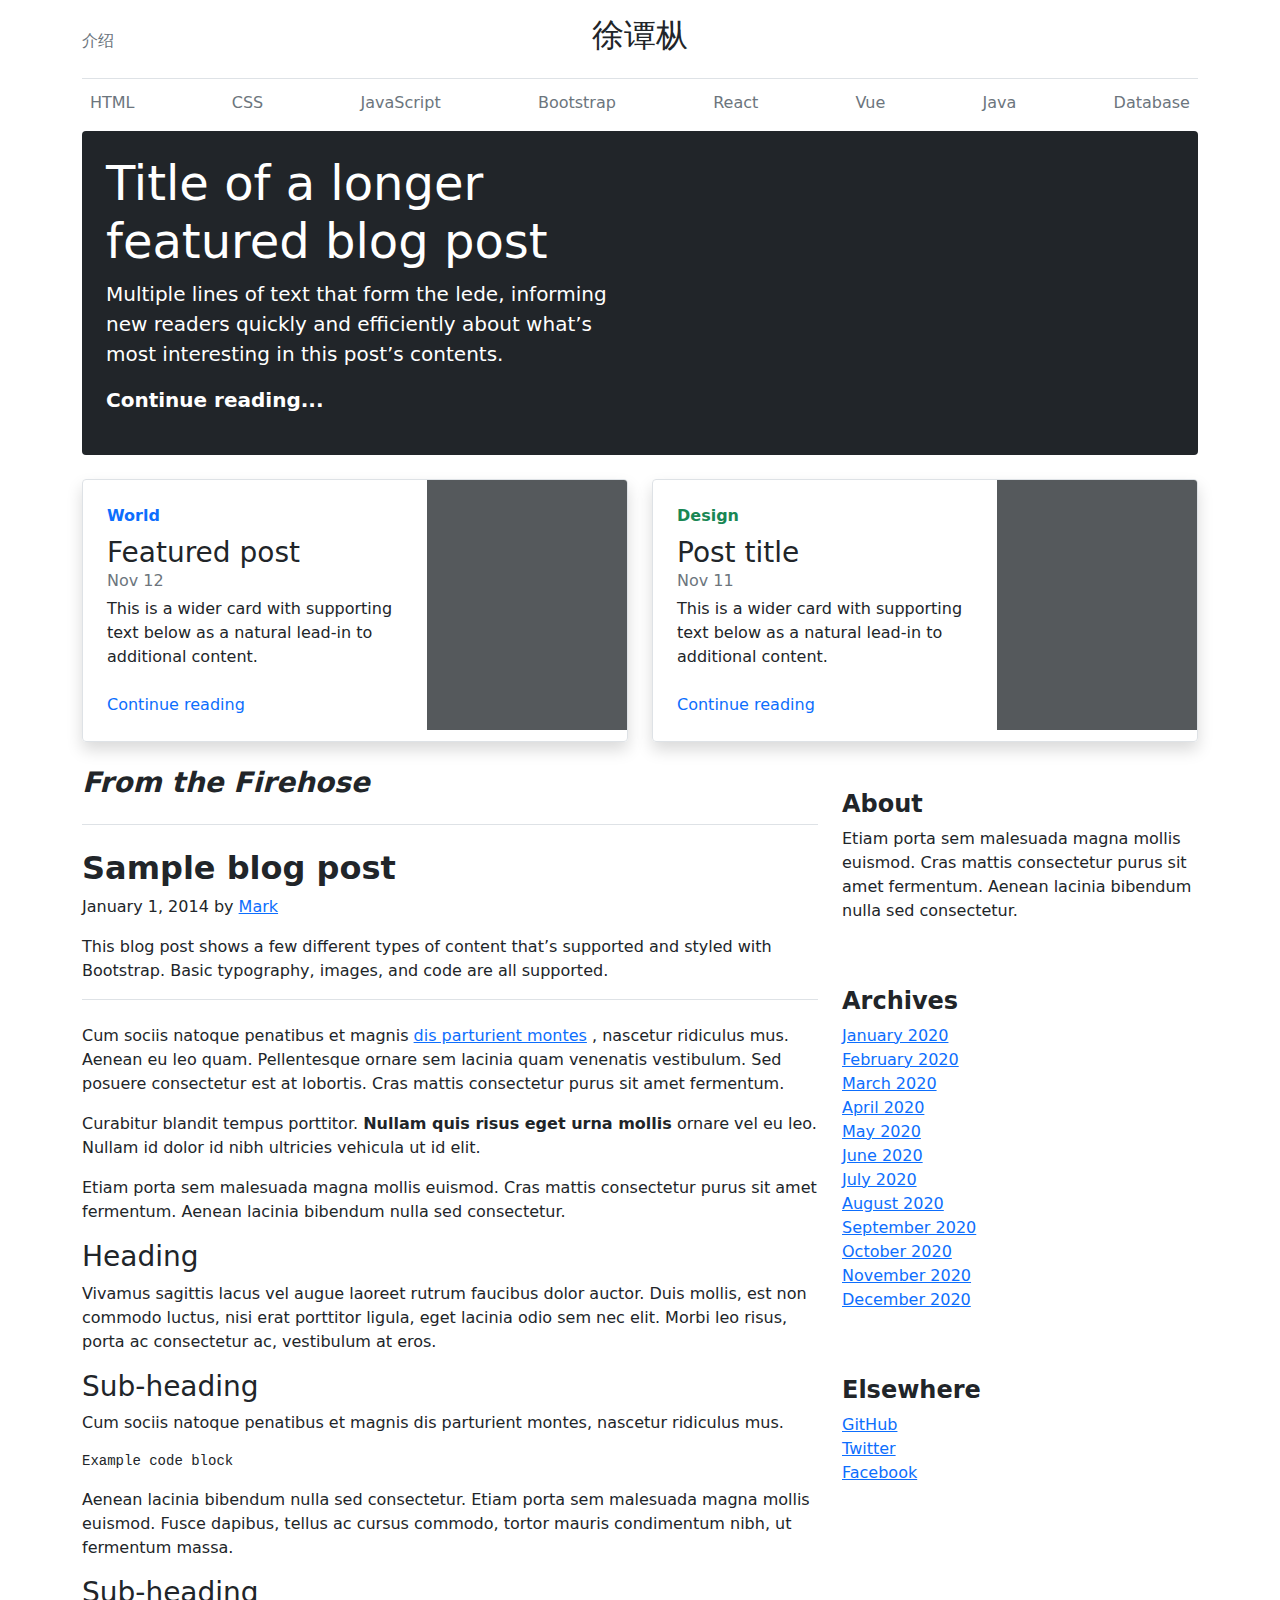
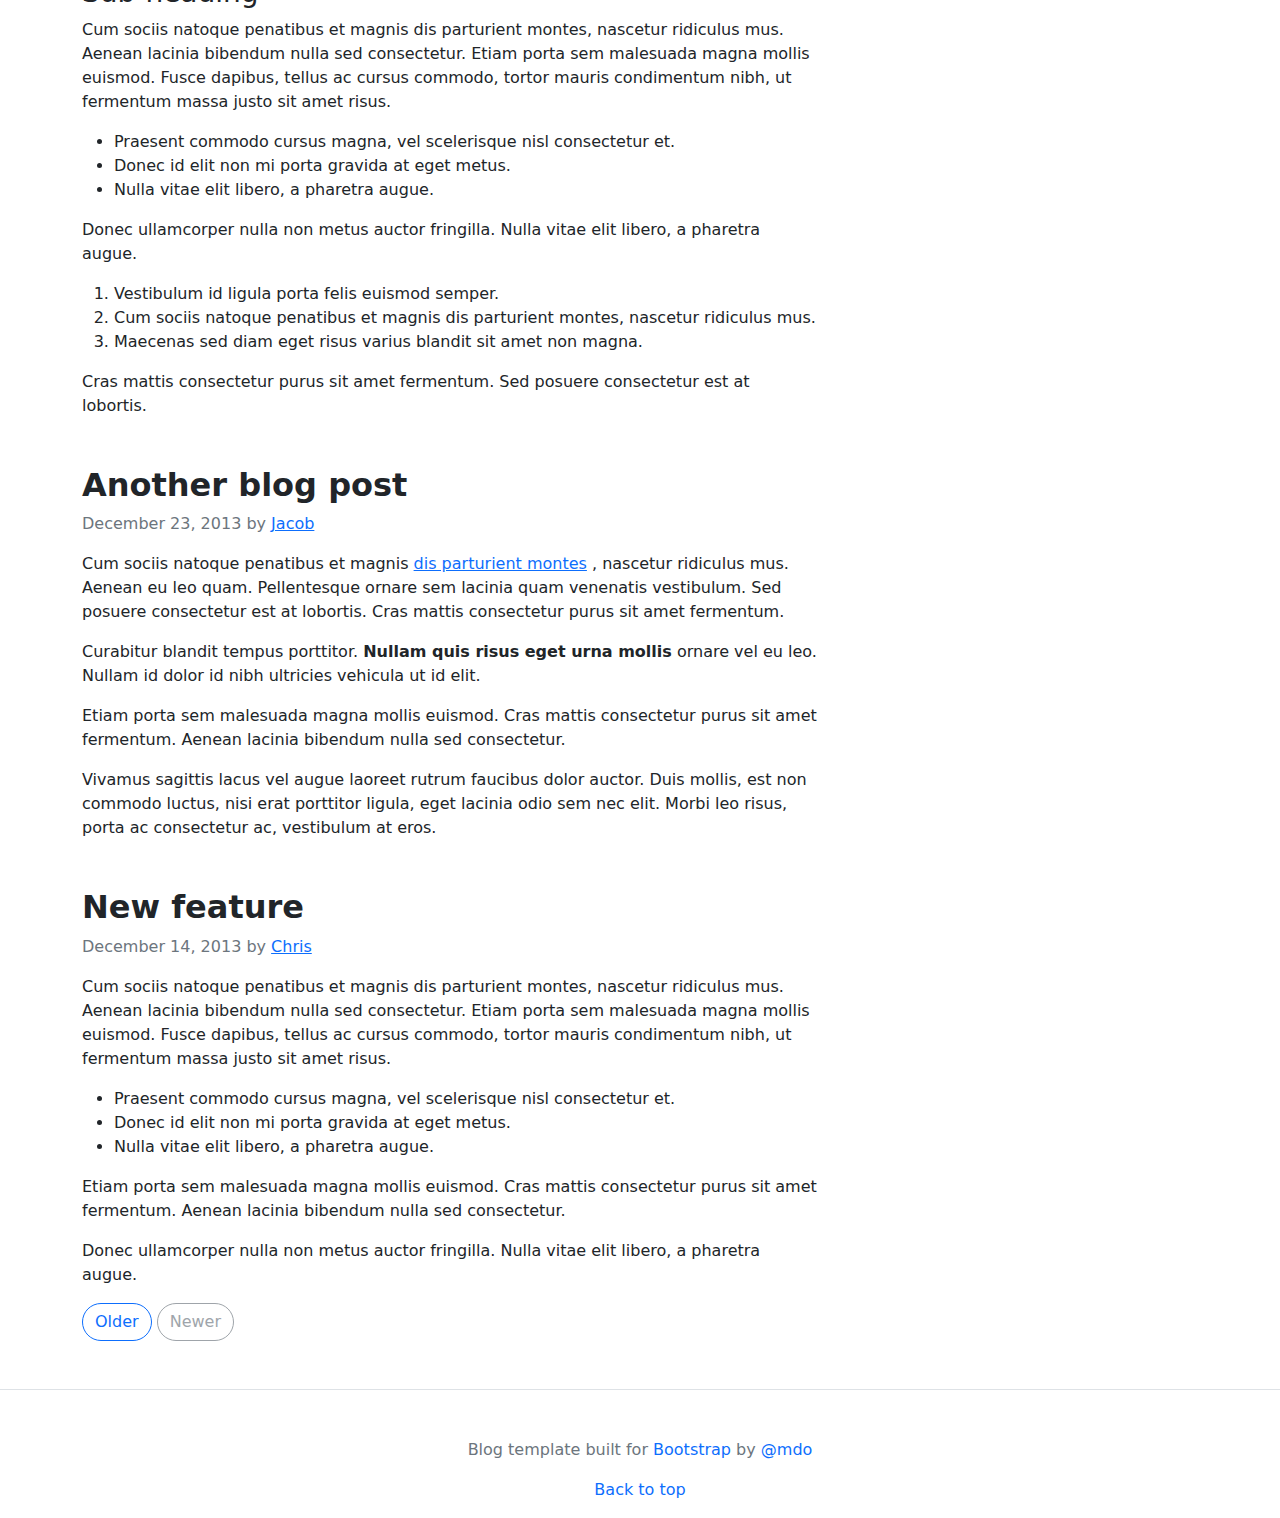
<file: CC-Blog/index.html>
<!DOCTYPE html>
<html lang="en">

<head>
    <meta charset="UTF-8">
    <meta name="viewport" content="width=device-width, initial-scale=1.0">
    <title>CC</title>
    <link rel="stylesheet" href="./CC-BlogCss/bootstrap.css">
    <!-- <link rel="stylesheet" href="./CC-BlogIconFont/iconfont.css"> -->
</head>
<style>
    .box200-250 {
        width: 200px;
        height: 250px;
        background: #55595c;
    }
</style>

<body>
    <div class="container">
        <header class="blog-header py-3">
            <div class="row flex-nowrap justify-content-between align-items-center">
                <div class="col-4 pt-1">
                    <a href="#" class="link-secondary text-decoration-none">介绍</a>
                </div>
                <div class="col-4 text-center">
                    <h2><a href="#" class="text-dark text-decoration-none">徐谭枞</a></h2>
                </div>
                <div class="col-4 d-flex justify-content-end align-items-center">
                    <!-- <a href="#" class="link-secondary mx-3 text-decoration-none"><i class="iconfont icon-seach"></i></a>
                    <a href="#" class="btn btn-sm btn-outline-secondary">Sign up</a> -->
                </div>
            </div>
        </header>
        <div class="border-bottom"></div>
        <nav class=" d-flex justify-content-between py-1 mb-1 overflow-auto">
            <a href="#" class="p-2 link-secondary text-decoration-none">HTML</a>
            <a href="#" class="p-2 link-secondary text-decoration-none">CSS</a>
            <a href="#" class="p-2 link-secondary text-decoration-none">JavaScript</a>
            <a href="#" class="p-2 link-secondary text-decoration-none">Bootstrap</a>
            <a href="#" class="p-2 link-secondary text-decoration-none">React</a>
            <a href="#" class="p-2 link-secondary text-decoration-none">Vue</a>
            <a href="#" class="p-2 link-secondary text-decoration-none">Java</a>
            <a href="#" class="p-2 link-secondary text-decoration-none">Database</a>
            <!-- <a href="#" class="p-2 link-secondary text-decoration-none">Science</a>
            <a href="#" class="p-2 link-secondary text-decoration-none">Health</a>
            <a href="#" class="p-2 link-secondary text-decoration-none">Style</a>
            <a href="#" class="p-2 link-secondary text-decoration-none">Travel</a> -->
        </nav>
        <div class="jumbotron bg-dark text-white p-4 rounded mb-4">
            <div class="col-md-6">
                <h1 class="display-5">Title of a longer featured blog post</h1>
                <p class="lead">Multiple lines of text that form the lede, informing new readers quickly and efficiently
                    about what’s most interesting
                    in this post’s contents.</p>
                <p class="lead">
                    <a href="#" class="text-white fw-bold text-decoration-none">Continue reading...</a>
                </p>
            </div>
        </div>

        <div class="row">
            <div class="col-md-6 mb-4">
                <div class="row border rounded g-0 overflow-hidden shadow">
                    <div class="col p-4">
                        <strong class="d-inline-block mb-2 text-primary">World</strong>
                        <h3 class="mb-0">Featured post</h3>
                        <div class="mb-1 text-muted">Nov 12</div>
                        <p class="card-text mb-4">This is a wider card with supporting text below as a natural
                            lead-in to additional content.
                        </p>
                        <a href="#" class="text-decoration-none">Continue reading</a>
                    </div>
                    <div class="col-auto d-none d-md-block">
                        <a href="#" class="text-decoration-none text-white">
                            <div class="box200-250"></div>
                        </a>
                    </div>
                </div>
            </div>
            <div class="col-md-6 mb-4">
                <div class="row border rounded g-0 overflow-hidden shadow">
                    <div class="col p-4">
                        <strong class="d-inline-block mb-2 text-success">Design</strong>
                        <h3 class="mb-0">Post title</h3>
                        <div class="mb-1 text-muted">Nov 11</div>
                        <p class="mb-4">This is a wider card with supporting text below as a natural lead-in to
                            additional content.</p>
                        <a href="#" class="text-decoration-none">Continue reading</a>
                    </div>
                    <div class="col-auto d-none d-md-block">
                        <a href="#" class="text-decoration-none text-white">
                            <div class="box200-250"></div>
                        </a>
                    </div>
                </div>
            </div>
        </div>
        <div class="row">
            <div class="col-md-8 mb-5">
                <h3 class="mb-4 fw-bold fst-italic">From the Firehose</h3>
                <div class="border-bottom mb-4"></div>
                <div class="mb-5">
                    <h2 class="fw-bolder">Sample blog post</h2>
                    <p class="text-gray">January 1, 2014 by <a href="#">Mark</a></p>
                    <p>This blog post shows a few different types of content that’s supported and styled with Bootstrap.
                        Basic typography,
                        images, and code are all supported.</p>
                    <div class="border-bottom mb-4"></div>
                    <p>Cum sociis natoque penatibus et magnis <a href="#">dis parturient montes</a> , nascetur ridiculus
                        mus. Aenean eu leo quam. Pellentesque
                        ornare sem lacinia quam venenatis vestibulum. Sed posuere consectetur est at lobortis. Cras
                        mattis consectetur purus sit
                        amet fermentum. </p>
                    <p>Curabitur blandit tempus porttitor. <strong>Nullam quis risus eget urna mollis</strong> ornare
                        vel eu leo.
                        Nullam id dolor id nibh
                        ultricies vehicula ut id elit.</p>
                    <p>Etiam porta sem malesuada magna mollis euismod. Cras mattis consectetur purus sit amet fermentum.
                        Aenean lacinia
                        bibendum nulla sed consectetur.</p>
                    <h3>Heading</h3>
                    <p>Vivamus sagittis lacus vel augue laoreet rutrum faucibus dolor auctor. Duis mollis, est non
                        commodo luctus, nisi erat
                        porttitor ligula, eget lacinia odio sem nec elit. Morbi leo risus, porta ac consectetur ac,
                        vestibulum at eros.</p>
                    <h3>Sub-heading</h3>
                    <p>Cum sociis natoque penatibus et magnis dis parturient montes, nascetur ridiculus mus.</p>
                    <pre><code>Example code block</code></pre>
                    <p>Aenean lacinia bibendum nulla sed consectetur. Etiam porta sem malesuada magna mollis euismod.
                        Fusce dapibus, tellus ac
                        cursus commodo, tortor mauris condimentum nibh, ut fermentum massa.</p>
                    <h3>Sub-heading</h3>
                    <p>Cum sociis natoque penatibus et magnis dis parturient montes, nascetur ridiculus mus. Aenean
                        lacinia bibendum nulla sed
                        consectetur. Etiam porta sem malesuada magna mollis euismod. Fusce dapibus, tellus ac cursus
                        commodo, tortor mauris
                        condimentum nibh, ut fermentum massa justo sit amet risus.</p>
                    <ul>
                        <li>Praesent commodo cursus magna, vel scelerisque nisl consectetur et.</li>
                        <li>Donec id elit non mi porta gravida at eget metus.</li>
                        <li>Nulla vitae elit libero, a pharetra augue.</li>
                    </ul>
                    <p>Donec ullamcorper nulla non metus auctor fringilla. Nulla vitae elit libero, a pharetra augue.
                    </p>
                    <ol>
                        <li>Vestibulum id ligula porta felis euismod semper.</li>
                        <li>Cum sociis natoque penatibus et magnis dis parturient montes, nascetur ridiculus mus.</li>
                        <li>Maecenas sed diam eget risus varius blandit sit amet non magna.</li>
                    </ol>
                    <p>Cras mattis consectetur purus sit amet fermentum. Sed posuere consectetur est at lobortis.</p>
                </div>
                <div class="mb-5">
                    <h2 class="fw-bolder">Another blog post</h2>
                    <p class="text-muted">December 23, 2013 by <a href="#">Jacob</a></p>
                    <p>Cum sociis natoque penatibus et magnis <a href="#">dis parturient montes</a> , nascetur ridiculus
                        mus. Aenean eu leo quam. Pellentesque
                        ornare sem lacinia quam venenatis vestibulum. Sed posuere consectetur est at lobortis. Cras
                        mattis consectetur purus sit
                        amet fermentum.</p>
                    <p>Curabitur blandit tempus porttitor. <strong>Nullam quis risus eget urna mollis</strong> ornare
                        vel eu leo. Nullam
                        id dolor id nibh
                        ultricies vehicula ut id elit.</p>
                    <p>Etiam porta sem malesuada magna mollis euismod. Cras mattis consectetur purus sit amet fermentum.
                        Aenean lacinia
                        bibendum nulla sed consectetur.</p>
                    <p>Vivamus sagittis lacus vel augue laoreet rutrum faucibus dolor auctor. Duis mollis, est non
                        commodo luctus, nisi erat
                        porttitor ligula, eget lacinia odio sem nec elit. Morbi leo risus, porta ac consectetur ac,
                        vestibulum at eros.</p>
                </div>
                <div>
                    <h2 class="fw-bolder">New feature</h2>
                    <p class="text-muted">December 14, 2013 by <a href="#">Chris</a> </p>
                    <p>Cum sociis natoque penatibus et magnis dis parturient montes, nascetur ridiculus mus. Aenean
                        lacinia bibendum nulla sed
                        consectetur. Etiam porta sem malesuada magna mollis euismod. Fusce dapibus, tellus ac cursus
                        commodo, tortor mauris
                        condimentum nibh, ut fermentum massa justo sit amet risus.</p>
                    <ul>
                        <li>Praesent commodo cursus magna, vel scelerisque nisl consectetur et.</li>
                        <li>Donec id elit non mi porta gravida at eget metus.</li>
                        <li>Nulla vitae elit libero, a pharetra augue.</li>
                    </ul>
                    <p>Etiam porta sem malesuada magna mollis euismod. Cras mattis consectetur purus sit amet fermentum.
                        Aenean lacinia
                        bibendum nulla sed consectetur.</p>
                    <p>Donec ullamcorper nulla non metus auctor fringilla. Nulla vitae elit libero, a pharetra augue.
                    </p>
                </div>
                <div>
                    <a href="#" class="btn btn-outline-primary rounded-pill">Older</a>
                    <a href="#" class="btn btn-outline-secondary disabled rounded-pill">Newer</a>
                </div>
            </div>
            <div class="col-md-4">
                <div>
                    <h4 class="fw-bold pt-4">About</h4>
                    <p>Etiam porta sem malesuada magna mollis euismod. Cras mattis consectetur purus sit amet fermentum.
                        Aenean lacinia
                        bibendum nulla sed consectetur.</p>
                </div>
                <div>
                    <h4 class="fw-bold pt-5">Archives</h4>
                    <ul class="list-unstyled">
                        <li><a href="#">January 2020</a></li>
                        <li><a href="#">February 2020</a></li>
                        <li><a href="#">March 2020</a></li>
                        <li><a href="#">April 2020</a></li>
                        <li><a href="#">May 2020</a></li>
                        <li><a href="#">June 2020</a></li>
                        <li><a href="#">July 2020</a></li>
                        <li><a href="#">August 2020</a></li>
                        <li><a href="#">September 2020</a></li>
                        <li><a href="#">October 2020</a></li>
                        <li><a href="#">November 2020</a></li>
                        <li><a href="#">December 2020</a></li>
                    </ul>
                </div>

                <div>
                    <h4 class="fw-bold pt-5">Elsewhere</h4>
                    <ul class="list-unstyled">
                        <li><a href="#">GitHub</a></li>
                        <li><a href="#">Twitter</a></li>
                        <li><a href="#">Facebook</a></li>
                    </ul>
                </div>
            </div>
        </div>


    </div>
    <div class="border-bottom mb-5"></div>


    <footer class="text-center text-muted">
        <p>Blog template built for <a href="#" class="text-decoration-none">Bootstrap</a> by <a href="#"
                class="text-decoration-none">@mdo</a>
        </p>
        <p><a href="#" class="text-decoration-none">Back to top</a></p>
    </footer>
</body>

</html>
</file>
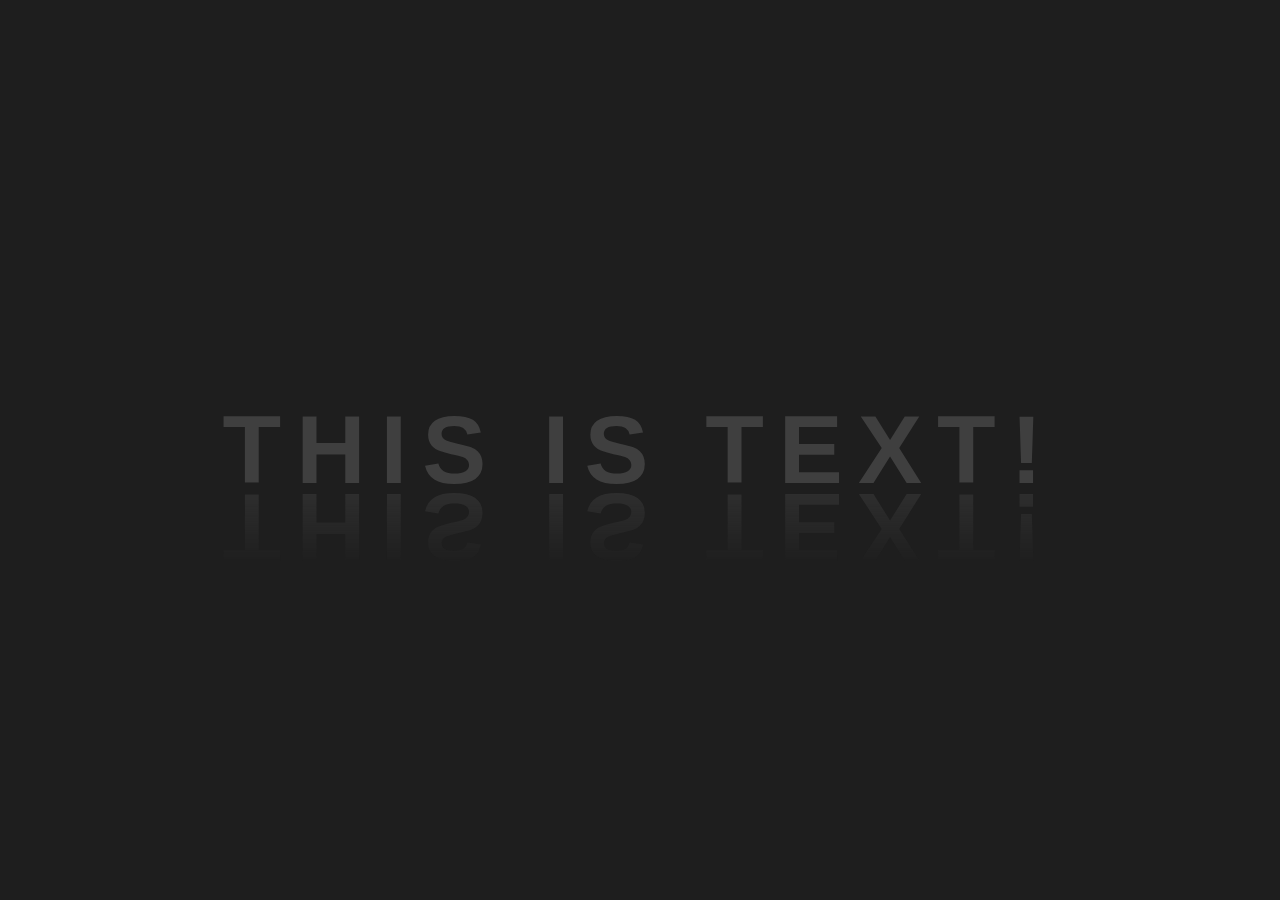
<file: NeonFont/index.html>
<!DOCTYPE html>
<html lang="en">

<head>
    <meta charset="UTF-8">
    <meta http-equiv="X-UA-Compatible" content="IE=edge">
    <meta name="viewport" content="width=device-width, initial-scale=1.0">
    <title>NeonFont</title>
    <link rel="stylesheet" href="./style.css">
</head>

<body>
    <h1 contenteditable="true">This is text!</h1>
</body>

</html>
</file>
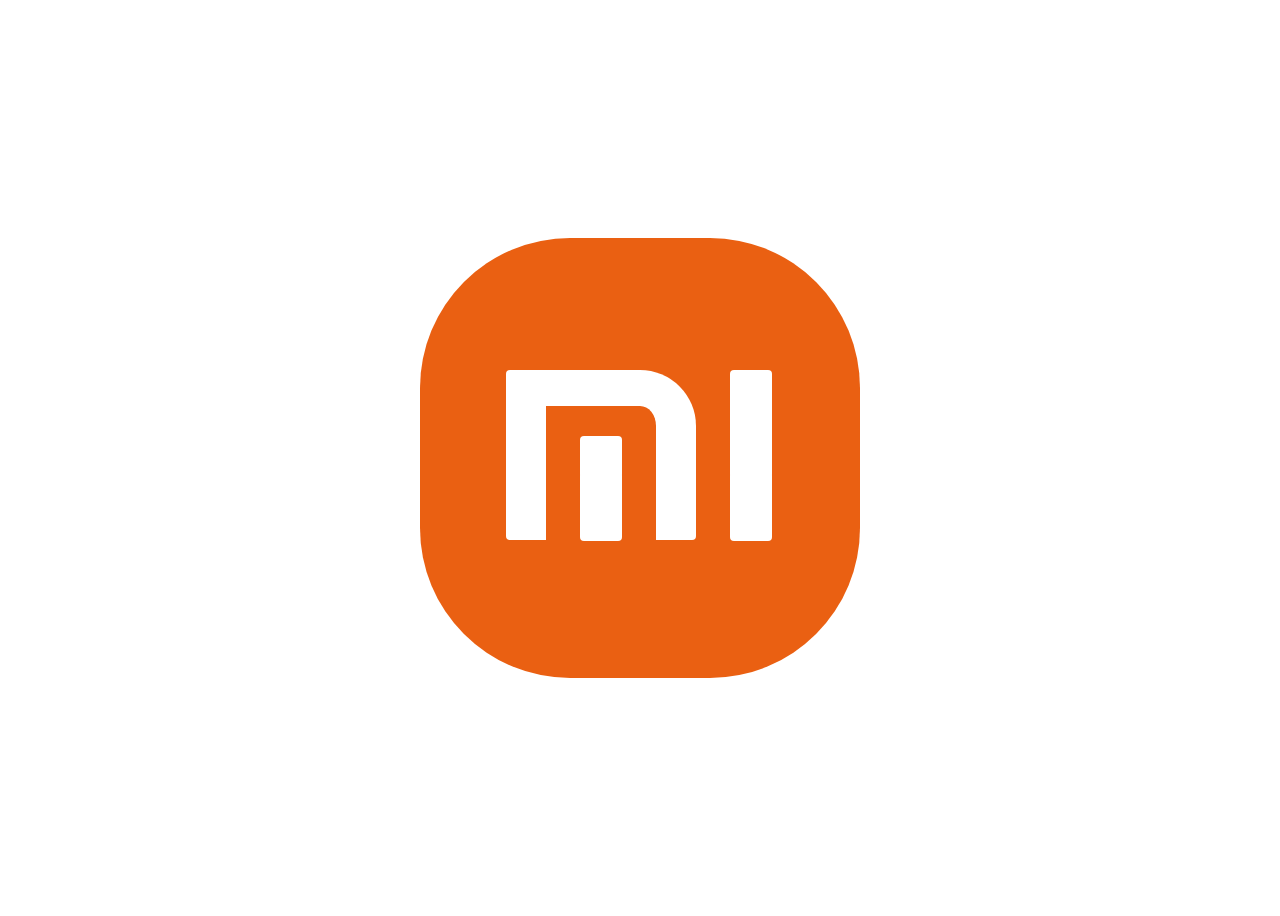
<file: 小米两百万项目/miLogo.html>
<!DOCTYPE html>
<html lang="en">

<head>
    <meta charset="UTF-8">
    <meta http-equiv="X-UA-Compatible" content="IE=edge">
    <meta name="viewport" content="width=device-width, initial-scale=1.0">
    <title>小米</title>
    <link rel="shortcut icon" href="favicon.ico" type="image/x-icon">
    <style>
        body {
            display: flex;
            justify-content: center;
            align-items: center;
            min-height: 100vh;
        }

        div {
            position: relative;
            width: 440px;
            height: 440px;
            background-color: #EA6012;
            border-radius: 150px;
        }

        div::before {
            content: '';
            display: block;
            position: absolute;
            width: 190px;
            height: 170px;
            top: 132px;
            left: 86px;
            box-sizing: border-box;
            border-color: #fff;
            border-style: solid;
            border-left-width: 40px;
            border-right-width: 40px;
            border-top-width: 36px;
            border-radius: 4px;
            border-top-right-radius: 56px;
            border-bottom-width: 0;
        }

        div::after {
            content: '';
            display: block;
            position: absolute;
            top: 198px;
            left: 160px;
            width: 42px;
            height: 42px;
            background-color: #fff;
            border-radius: 4px;
            box-shadow: 0px 36px 0px 0px #fff,
                0px 63px 0px 0px #fff,
                150px -66px 0px 0px #fff,
                150px -33px 0px 0px #fff,
                150px 0px 0px 0px #fff,
                150px 36px 0px 0px #fff,
                150px 63px 0px 0px #fff;
        }
    </style>
</head>

<body>
    <div></div>
</body>

</html>
</file>
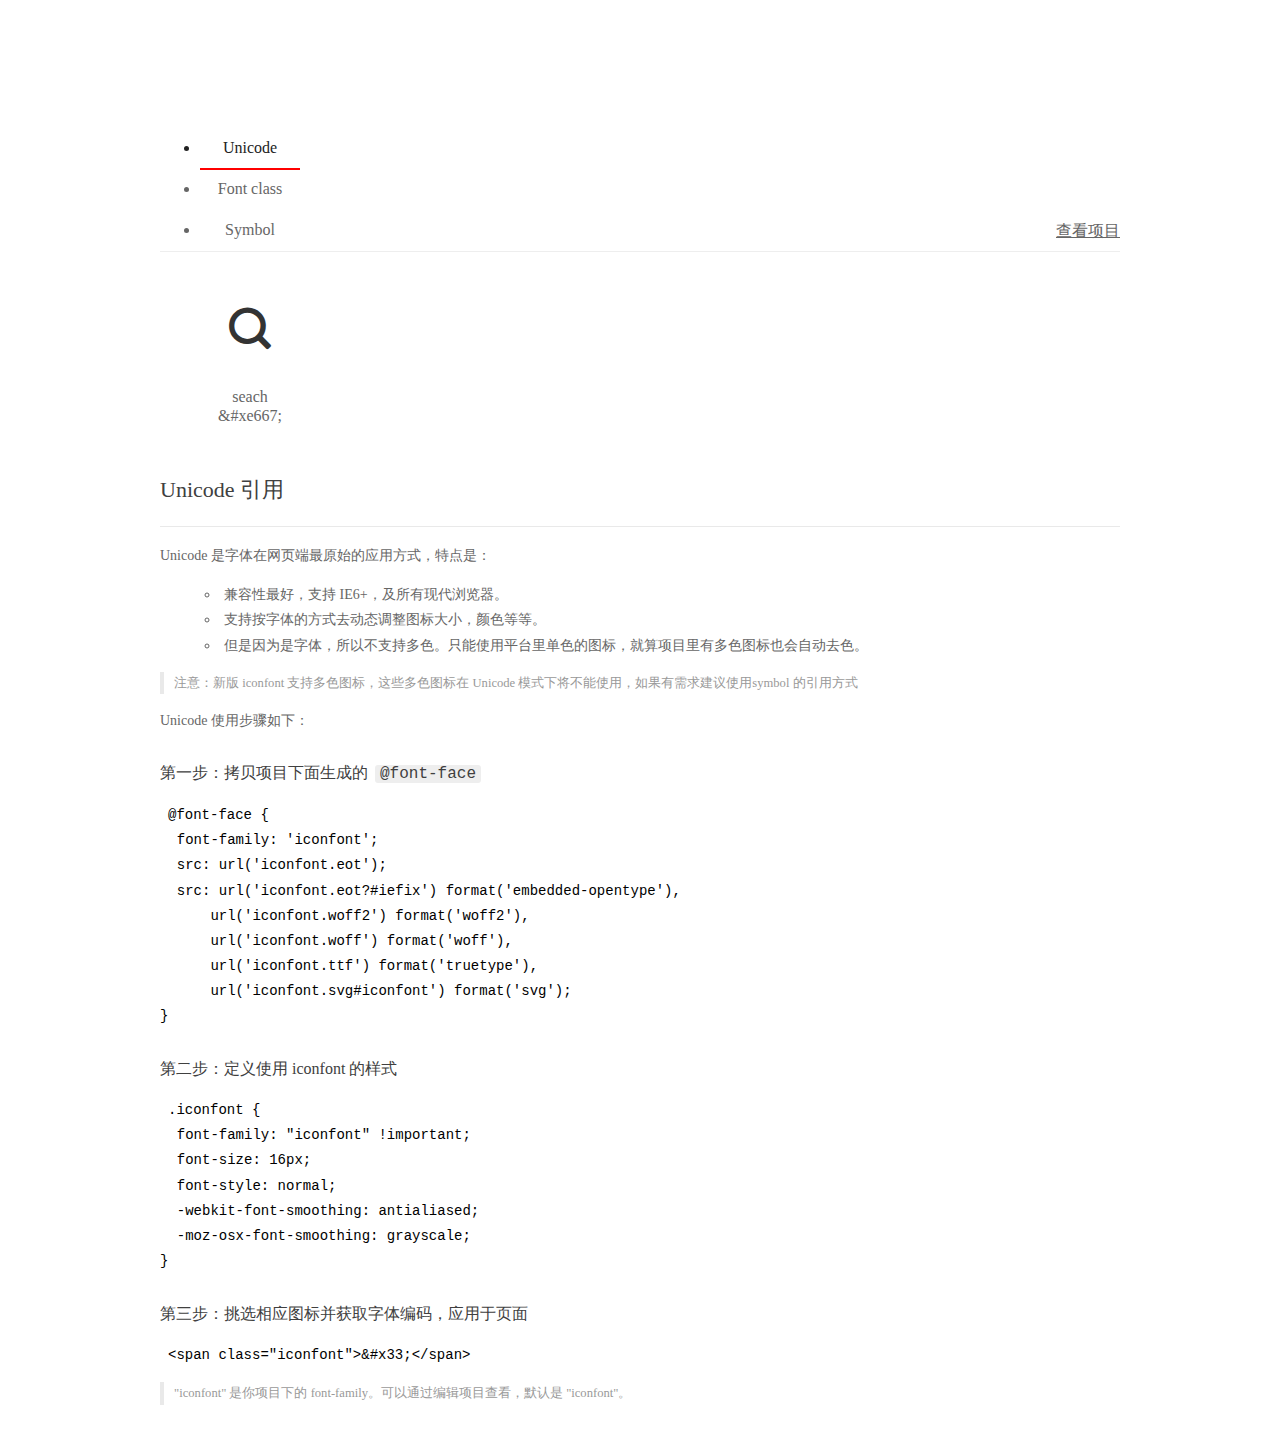
<file: CC-Blog/CC-BlogIconFont/demo_index.html>
<!DOCTYPE html>
<html>
<head>
  <meta charset="utf-8"/>
  <title>IconFont Demo</title>
  <link rel="shortcut icon" href="https://img.alicdn.com/tps/i4/TB1_oz6GVXXXXaFXpXXJDFnIXXX-64-64.ico" type="image/x-icon"/>
  <link rel="stylesheet" href="https://g.alicdn.com/thx/cube/1.3.2/cube.min.css">
  <link rel="stylesheet" href="demo.css">
  <link rel="stylesheet" href="iconfont.css">
  <script src="iconfont.js"></script>
  <!-- jQuery -->
  <script src="https://a1.alicdn.com/oss/uploads/2018/12/26/7bfddb60-08e8-11e9-9b04-53e73bb6408b.js"></script>
  <!-- 代码高亮 -->
  <script src="https://a1.alicdn.com/oss/uploads/2018/12/26/a3f714d0-08e6-11e9-8a15-ebf944d7534c.js"></script>
</head>
<body>
  <div class="main">
    <h1 class="logo"><a href="https://www.iconfont.cn/" title="iconfont 首页" target="_blank">&#xe86b;</a></h1>
    <div class="nav-tabs">
      <ul id="tabs" class="dib-box">
        <li class="dib active"><span>Unicode</span></li>
        <li class="dib"><span>Font class</span></li>
        <li class="dib"><span>Symbol</span></li>
      </ul>
      
      <a href="https://www.iconfont.cn/manage/index?manage_type=myprojects&projectId=2305769" target="_blank" class="nav-more">查看项目</a>
      
    </div>
    <div class="tab-container">
      <div class="content unicode" style="display: block;">
          <ul class="icon_lists dib-box">
          
            <li class="dib">
              <span class="icon iconfont">&#xe667;</span>
                <div class="name">seach</div>
                <div class="code-name">&amp;#xe667;</div>
              </li>
          
          </ul>
          <div class="article markdown">
          <h2 id="unicode-">Unicode 引用</h2>
          <hr>

          <p>Unicode 是字体在网页端最原始的应用方式，特点是：</p>
          <ul>
            <li>兼容性最好，支持 IE6+，及所有现代浏览器。</li>
            <li>支持按字体的方式去动态调整图标大小，颜色等等。</li>
            <li>但是因为是字体，所以不支持多色。只能使用平台里单色的图标，就算项目里有多色图标也会自动去色。</li>
          </ul>
          <blockquote>
            <p>注意：新版 iconfont 支持多色图标，这些多色图标在 Unicode 模式下将不能使用，如果有需求建议使用symbol 的引用方式</p>
          </blockquote>
          <p>Unicode 使用步骤如下：</p>
          <h3 id="-font-face">第一步：拷贝项目下面生成的 <code>@font-face</code></h3>
<pre><code class="language-css"
>@font-face {
  font-family: 'iconfont';
  src: url('iconfont.eot');
  src: url('iconfont.eot?#iefix') format('embedded-opentype'),
      url('iconfont.woff2') format('woff2'),
      url('iconfont.woff') format('woff'),
      url('iconfont.ttf') format('truetype'),
      url('iconfont.svg#iconfont') format('svg');
}
</code></pre>
          <h3 id="-iconfont-">第二步：定义使用 iconfont 的样式</h3>
<pre><code class="language-css"
>.iconfont {
  font-family: "iconfont" !important;
  font-size: 16px;
  font-style: normal;
  -webkit-font-smoothing: antialiased;
  -moz-osx-font-smoothing: grayscale;
}
</code></pre>
          <h3 id="-">第三步：挑选相应图标并获取字体编码，应用于页面</h3>
<pre>
<code class="language-html"
>&lt;span class="iconfont"&gt;&amp;#x33;&lt;/span&gt;
</code></pre>
          <blockquote>
            <p>"iconfont" 是你项目下的 font-family。可以通过编辑项目查看，默认是 "iconfont"。</p>
          </blockquote>
          </div>
      </div>
      <div class="content font-class">
        <ul class="icon_lists dib-box">
          
          <li class="dib">
            <span class="icon iconfont icon-seach"></span>
            <div class="name">
              seach
            </div>
            <div class="code-name">.icon-seach
            </div>
          </li>
          
        </ul>
        <div class="article markdown">
        <h2 id="font-class-">font-class 引用</h2>
        <hr>

        <p>font-class 是 Unicode 使用方式的一种变种，主要是解决 Unicode 书写不直观，语意不明确的问题。</p>
        <p>与 Unicode 使用方式相比，具有如下特点：</p>
        <ul>
          <li>兼容性良好，支持 IE8+，及所有现代浏览器。</li>
          <li>相比于 Unicode 语意明确，书写更直观。可以很容易分辨这个 icon 是什么。</li>
          <li>因为使用 class 来定义图标，所以当要替换图标时，只需要修改 class 里面的 Unicode 引用。</li>
          <li>不过因为本质上还是使用的字体，所以多色图标还是不支持的。</li>
        </ul>
        <p>使用步骤如下：</p>
        <h3 id="-fontclass-">第一步：引入项目下面生成的 fontclass 代码：</h3>
<pre><code class="language-html">&lt;link rel="stylesheet" href="./iconfont.css"&gt;
</code></pre>
        <h3 id="-">第二步：挑选相应图标并获取类名，应用于页面：</h3>
<pre><code class="language-html">&lt;span class="iconfont icon-xxx"&gt;&lt;/span&gt;
</code></pre>
        <blockquote>
          <p>"
            iconfont" 是你项目下的 font-family。可以通过编辑项目查看，默认是 "iconfont"。</p>
        </blockquote>
      </div>
      </div>
      <div class="content symbol">
          <ul class="icon_lists dib-box">
          
            <li class="dib">
                <svg class="icon svg-icon" aria-hidden="true">
                  <use xlink:href="#icon-seach"></use>
                </svg>
                <div class="name">seach</div>
                <div class="code-name">#icon-seach</div>
            </li>
          
          </ul>
          <div class="article markdown">
          <h2 id="symbol-">Symbol 引用</h2>
          <hr>

          <p>这是一种全新的使用方式，应该说这才是未来的主流，也是平台目前推荐的用法。相关介绍可以参考这篇<a href="">文章</a>
            这种用法其实是做了一个 SVG 的集合，与另外两种相比具有如下特点：</p>
          <ul>
            <li>支持多色图标了，不再受单色限制。</li>
            <li>通过一些技巧，支持像字体那样，通过 <code>font-size</code>, <code>color</code> 来调整样式。</li>
            <li>兼容性较差，支持 IE9+，及现代浏览器。</li>
            <li>浏览器渲染 SVG 的性能一般，还不如 png。</li>
          </ul>
          <p>使用步骤如下：</p>
          <h3 id="-symbol-">第一步：引入项目下面生成的 symbol 代码：</h3>
<pre><code class="language-html">&lt;script src="./iconfont.js"&gt;&lt;/script&gt;
</code></pre>
          <h3 id="-css-">第二步：加入通用 CSS 代码（引入一次就行）：</h3>
<pre><code class="language-html">&lt;style&gt;
.icon {
  width: 1em;
  height: 1em;
  vertical-align: -0.15em;
  fill: currentColor;
  overflow: hidden;
}
&lt;/style&gt;
</code></pre>
          <h3 id="-">第三步：挑选相应图标并获取类名，应用于页面：</h3>
<pre><code class="language-html">&lt;svg class="icon" aria-hidden="true"&gt;
  &lt;use xlink:href="#icon-xxx"&gt;&lt;/use&gt;
&lt;/svg&gt;
</code></pre>
          </div>
      </div>

    </div>
  </div>
  <script>
  $(document).ready(function () {
      $('.tab-container .content:first').show()

      $('#tabs li').click(function (e) {
        var tabContent = $('.tab-container .content')
        var index = $(this).index()

        if ($(this).hasClass('active')) {
          return
        } else {
          $('#tabs li').removeClass('active')
          $(this).addClass('active')

          tabContent.hide().eq(index).fadeIn()
        }
      })
    })
  </script>
</body>
</html>
</file>
<file: CC-Blog/CC-BlogIconFont/iconfont.css>
@font-face {font-family: "iconfont";
  src: url('iconfont.eot?t=1609655576875'); /* IE9 */
  src: url('iconfont.eot?t=1609655576875#iefix') format('embedded-opentype'), /* IE6-IE8 */
  url('[data-uri]') format('woff2'),
  url('iconfont.woff?t=1609655576875') format('woff'),
  url('iconfont.ttf?t=1609655576875') format('truetype'), /* chrome, firefox, opera, Safari, Android, iOS 4.2+ */
  url('iconfont.svg?t=1609655576875#iconfont') format('svg'); /* iOS 4.1- */
}

.iconfont {
  font-family: "iconfont" !important;
  font-size: 16px;
  font-style: normal;
  -webkit-font-smoothing: antialiased;
  -moz-osx-font-smoothing: grayscale;
}

.icon-seach:before {
  content: "\e667";
}
</file>
<file: NeonFont/style.css>
* {
  margin: 0;
  padding: 0;
  box-sizing: border-box;
  font-family: Arial;
}
body {
  display: flex;
  align-items: center;
  justify-content: center;
  min-height: 100vh;
  background: #1e1e1e;
}
h5 {
  position: relative;
}
h1 {
  position: relative;
  font-size: 6em;
  letter-spacing: 15px;
  color: #3f3f3f;
  text-transform: uppercase;
  text-align: center;
  -webkit-box-reflect: below 1px linear-gradient(transparent, #0008);
  line-height: 0.8em;
  outline: none;
  animation: animate 5s linear infinite;
}
@keyframes animate {
  0%,
  100% {
    color: #3f3f3f;
  }
  70% {
    color: #fff;
    text-shadow: 0 0 10px #03bcf4, 0 0 40px #03bcf4, 0 0 80px #03bcf4,
      0 0 120px #03bcf4, 0 0 160px #03bcf4;
  }
}
</file>
<file: CC-Blog/CC-BlogIconFont/demo.css>
/* Logo 字体 */
@font-face {
  font-family: "iconfont logo";
  src: url('https://at.alicdn.com/t/font_985780_km7mi63cihi.eot?t=1545807318834');
  src: url('https://at.alicdn.com/t/font_985780_km7mi63cihi.eot?t=1545807318834#iefix') format('embedded-opentype'),
    url('https://at.alicdn.com/t/font_985780_km7mi63cihi.woff?t=1545807318834') format('woff'),
    url('https://at.alicdn.com/t/font_985780_km7mi63cihi.ttf?t=1545807318834') format('truetype'),
    url('https://at.alicdn.com/t/font_985780_km7mi63cihi.svg?t=1545807318834#iconfont') format('svg');
}

.logo {
  font-family: "iconfont logo";
  font-size: 160px;
  font-style: normal;
  -webkit-font-smoothing: antialiased;
  -moz-osx-font-smoothing: grayscale;
}

/* tabs */
.nav-tabs {
  position: relative;
}

.nav-tabs .nav-more {
  position: absolute;
  right: 0;
  bottom: 0;
  height: 42px;
  line-height: 42px;
  color: #666;
}

#tabs {
  border-bottom: 1px solid #eee;
}

#tabs li {
  cursor: pointer;
  width: 100px;
  height: 40px;
  line-height: 40px;
  text-align: center;
  font-size: 16px;
  border-bottom: 2px solid transparent;
  position: relative;
  z-index: 1;
  margin-bottom: -1px;
  color: #666;
}


#tabs .active {
  border-bottom-color: #f00;
  color: #222;
}

.tab-container .content {
  display: none;
}

/* 页面布局 */
.main {
  padding: 30px 100px;
  width: 960px;
  margin: 0 auto;
}

.main .logo {
  color: #333;
  text-align: left;
  margin-bottom: 30px;
  line-height: 1;
  height: 110px;
  margin-top: -50px;
  overflow: hidden;
  *zoom: 1;
}

.main .logo a {
  font-size: 160px;
  color: #333;
}

.helps {
  margin-top: 40px;
}

.helps pre {
  padding: 20px;
  margin: 10px 0;
  border: solid 1px #e7e1cd;
  background-color: #fffdef;
  overflow: auto;
}

.icon_lists {
  width: 100% !important;
  overflow: hidden;
  *zoom: 1;
}

.icon_lists li {
  width: 100px;
  margin-bottom: 10px;
  margin-right: 20px;
  text-align: center;
  list-style: none !important;
  cursor: default;
}

.icon_lists li .code-name {
  line-height: 1.2;
}

.icon_lists .icon {
  display: block;
  height: 100px;
  line-height: 100px;
  font-size: 42px;
  margin: 10px auto;
  color: #333;
  -webkit-transition: font-size 0.25s linear, width 0.25s linear;
  -moz-transition: font-size 0.25s linear, width 0.25s linear;
  transition: font-size 0.25s linear, width 0.25s linear;
}

.icon_lists .icon:hover {
  font-size: 100px;
}

.icon_lists .svg-icon {
  /* 通过设置 font-size 来改变图标大小 */
  width: 1em;
  /* 图标和文字相邻时，垂直对齐 */
  vertical-align: -0.15em;
  /* 通过设置 color 来改变 SVG 的颜色/fill */
  fill: currentColor;
  /* path 和 stroke 溢出 viewBox 部分在 IE 下会显示
      normalize.css 中也包含这行 */
  overflow: hidden;
}

.icon_lists li .name,
.icon_lists li .code-name {
  color: #666;
}

/* markdown 样式 */
.markdown {
  color: #666;
  font-size: 14px;
  line-height: 1.8;
}

.highlight {
  line-height: 1.5;
}

.markdown img {
  vertical-align: middle;
  max-width: 100%;
}

.markdown h1 {
  color: #404040;
  font-weight: 500;
  line-height: 40px;
  margin-bottom: 24px;
}

.markdown h2,
.markdown h3,
.markdown h4,
.markdown h5,
.markdown h6 {
  color: #404040;
  margin: 1.6em 0 0.6em 0;
  font-weight: 500;
  clear: both;
}

.markdown h1 {
  font-size: 28px;
}

.markdown h2 {
  font-size: 22px;
}

.markdown h3 {
  font-size: 16px;
}

.markdown h4 {
  font-size: 14px;
}

.markdown h5 {
  font-size: 12px;
}

.markdown h6 {
  font-size: 12px;
}

.markdown hr {
  height: 1px;
  border: 0;
  background: #e9e9e9;
  margin: 16px 0;
  clear: both;
}

.markdown p {
  margin: 1em 0;
}

.markdown>p,
.markdown>blockquote,
.markdown>.highlight,
.markdown>ol,
.markdown>ul {
  width: 80%;
}

.markdown ul>li {
  list-style: circle;
}

.markdown>ul li,
.markdown blockquote ul>li {
  margin-left: 20px;
  padding-left: 4px;
}

.markdown>ul li p,
.markdown>ol li p {
  margin: 0.6em 0;
}

.markdown ol>li {
  list-style: decimal;
}

.markdown>ol li,
.markdown blockquote ol>li {
  margin-left: 20px;
  padding-left: 4px;
}

.markdown code {
  margin: 0 3px;
  padding: 0 5px;
  background: #eee;
  border-radius: 3px;
}

.markdown strong,
.markdown b {
  font-weight: 600;
}

.markdown>table {
  border-collapse: collapse;
  border-spacing: 0px;
  empty-cells: show;
  border: 1px solid #e9e9e9;
  width: 95%;
  margin-bottom: 24px;
}

.markdown>table th {
  white-space: nowrap;
  color: #333;
  font-weight: 600;
}

.markdown>table th,
.markdown>table td {
  border: 1px solid #e9e9e9;
  padding: 8px 16px;
  text-align: left;
}

.markdown>table th {
  background: #F7F7F7;
}

.markdown blockquote {
  font-size: 90%;
  color: #999;
  border-left: 4px solid #e9e9e9;
  padding-left: 0.8em;
  margin: 1em 0;
}

.markdown blockquote p {
  margin: 0;
}

.markdown .anchor {
  opacity: 0;
  transition: opacity 0.3s ease;
  margin-left: 8px;
}

.markdown .waiting {
  color: #ccc;
}

.markdown h1:hover .anchor,
.markdown h2:hover .anchor,
.markdown h3:hover .anchor,
.markdown h4:hover .anchor,
.markdown h5:hover .anchor,
.markdown h6:hover .anchor {
  opacity: 1;
  display: inline-block;
}

.markdown>br,
.markdown>p>br {
  clear: both;
}


.hljs {
  display: block;
  background: white;
  padding: 0.5em;
  color: #333333;
  overflow-x: auto;
}

.hljs-comment,
.hljs-meta {
  color: #969896;
}

.hljs-string,
.hljs-variable,
.hljs-template-variable,
.hljs-strong,
.hljs-emphasis,
.hljs-quote {
  color: #df5000;
}

.hljs-keyword,
.hljs-selector-tag,
.hljs-type {
  color: #a71d5d;
}

.hljs-literal,
.hljs-symbol,
.hljs-bullet,
.hljs-attribute {
  color: #0086b3;
}

.hljs-section,
.hljs-name {
  color: #63a35c;
}

.hljs-tag {
  color: #333333;
}

.hljs-title,
.hljs-attr,
.hljs-selector-id,
.hljs-selector-class,
.hljs-selector-attr,
.hljs-selector-pseudo {
  color: #795da3;
}

.hljs-addition {
  color: #55a532;
  background-color: #eaffea;
}

.hljs-deletion {
  color: #bd2c00;
  background-color: #ffecec;
}

.hljs-link {
  text-decoration: underline;
}

/* 代码高亮 */
/* PrismJS 1.15.0
https://prismjs.com/download.html#themes=prism&languages=markup+css+clike+javascript */
/**
 * prism.js default theme for JavaScript, CSS and HTML
 * Based on dabblet (http://dabblet.com)
 * @author Lea Verou
 */
code[class*="language-"],
pre[class*="language-"] {
  color: black;
  background: none;
  text-shadow: 0 1px white;
  font-family: Consolas, Monaco, 'Andale Mono', 'Ubuntu Mono', monospace;
  text-align: left;
  white-space: pre;
  word-spacing: normal;
  word-break: normal;
  word-wrap: normal;
  line-height: 1.5;

  -moz-tab-size: 4;
  -o-tab-size: 4;
  tab-size: 4;

  -webkit-hyphens: none;
  -moz-hyphens: none;
  -ms-hyphens: none;
  hyphens: none;
}

pre[class*="language-"]::-moz-selection,
pre[class*="language-"] ::-moz-selection,
code[class*="language-"]::-moz-selection,
code[class*="language-"] ::-moz-selection {
  text-shadow: none;
  background: #b3d4fc;
}

pre[class*="language-"]::selection,
pre[class*="language-"] ::selection,
code[class*="language-"]::selection,
code[class*="language-"] ::selection {
  text-shadow: none;
  background: #b3d4fc;
}

@media print {

  code[class*="language-"],
  pre[class*="language-"] {
    text-shadow: none;
  }
}

/* Code blocks */
pre[class*="language-"] {
  padding: 1em;
  margin: .5em 0;
  overflow: auto;
}

:not(pre)>code[class*="language-"],
pre[class*="language-"] {
  background: #f5f2f0;
}

/* Inline code */
:not(pre)>code[class*="language-"] {
  padding: .1em;
  border-radius: .3em;
  white-space: normal;
}

.token.comment,
.token.prolog,
.token.doctype,
.token.cdata {
  color: slategray;
}

.token.punctuation {
  color: #999;
}

.namespace {
  opacity: .7;
}

.token.property,
.token.tag,
.token.boolean,
.token.number,
.token.constant,
.token.symbol,
.token.deleted {
  color: #905;
}

.token.selector,
.token.attr-name,
.token.string,
.token.char,
.token.builtin,
.token.inserted {
  color: #690;
}

.token.operator,
.token.entity,
.token.url,
.language-css .token.string,
.style .token.string {
  color: #9a6e3a;
  background: hsla(0, 0%, 100%, .5);
}

.token.atrule,
.token.attr-value,
.token.keyword {
  color: #07a;
}

.token.function,
.token.class-name {
  color: #DD4A68;
}

.token.regex,
.token.important,
.token.variable {
  color: #e90;
}

.token.important,
.token.bold {
  font-weight: bold;
}

.token.italic {
  font-style: italic;
}

.token.entity {
  cursor: help;
}
</file>
